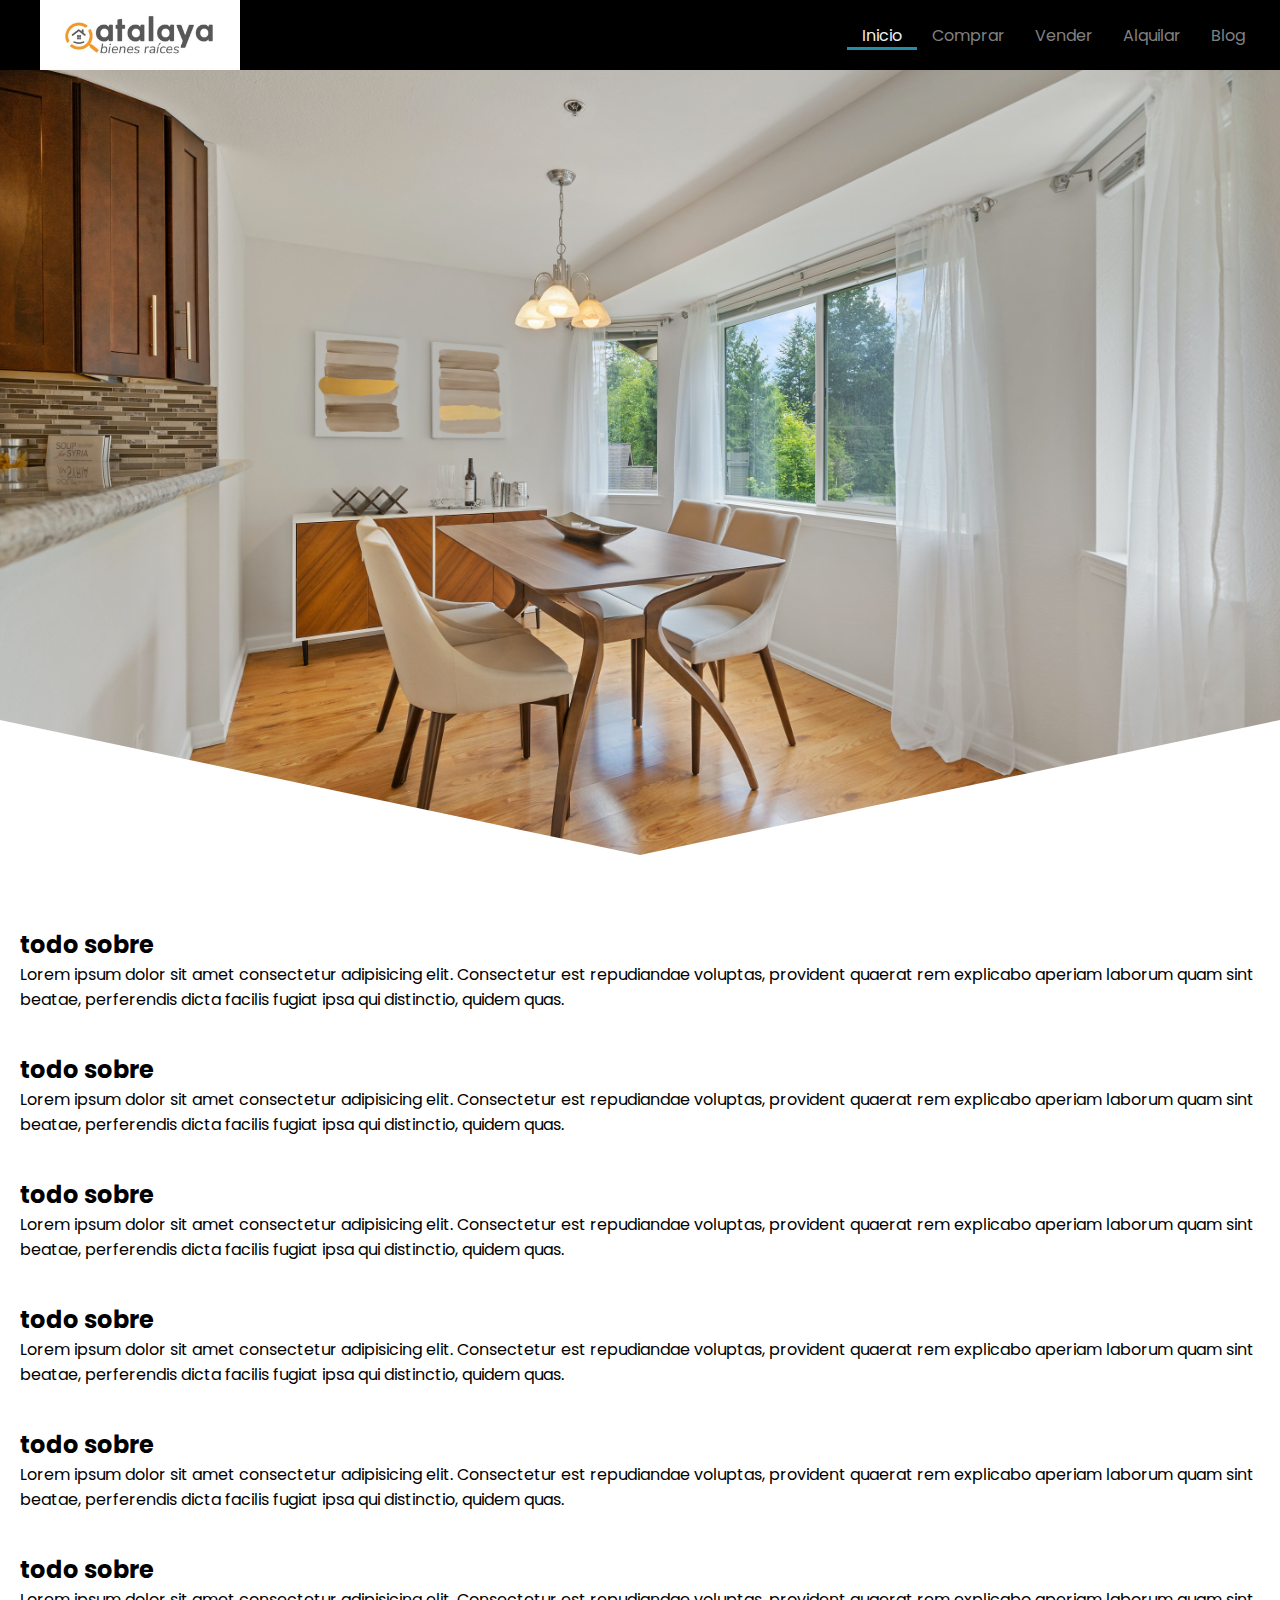
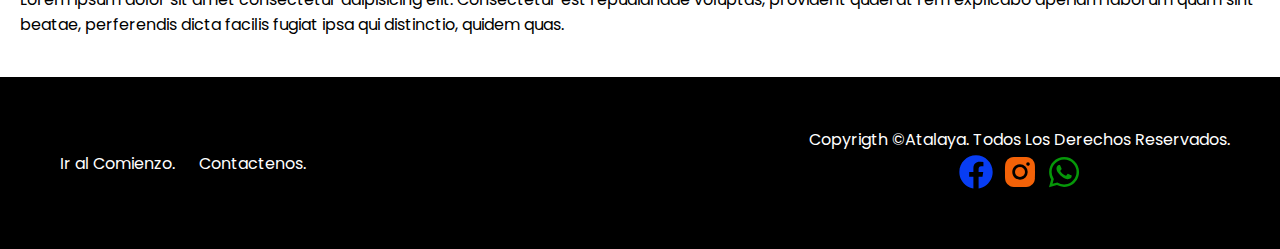
<file: index.html>
<!DOCTYPE html>
<html lang="es">
<head>
  <meta charset="UTF-8">
  <meta name="viewport" content="width=device-width, initial-scale=1.0">
  <title>Inmobiliaria</title>
  <link rel="stylesheet" href="css/style.css" type="text/css">
  <link rel="stylesheet" href="css/index.css" type="text/css">
</head>
<body>
  <header class="header">
    <nav class="nav">
      <div class="logo">
        <a class="img__link" href="index.html"><img class="img__logo" src="images/logo.jpeg" alt="logo"></a>
      </div>
      <div class="links">
        <ul class="ul__link">
          <li class="li__link"><a class="link link__active" href="index.html">Inicio</a></li>
          <li class="li__link"><a class="link" href="comprar.html">Comprar</a></li>
          <li class="li__link"><a class="link" href="vender.html">Vender</a></li>
          <li class="li__link"><a class="link" href="alquilar.html">Alquilar</a></li>
          <li class="li__link"><a class="link" href="blog.html">Blog</a></li>
        </ul>
      </div>

      <div class="hamburguesa">
        <img src="images/menu-regular-24 (1).png" alt="menu" id="hamburguesa">
      </div>

    </nav>
  </header> 

  <main class="main">
    <div class="cont__img">
      <img class="hero" src="images/hero.jpg" alt="hero">
    </div>
            <div class="div__paragraph">
            <h2>todo sobre</h2>
            <p>Lorem ipsum dolor sit amet consectetur adipisicing elit. Consectetur est repudiandae voluptas,   provident quaerat rem explicabo aperiam laborum quam sint beatae, perferendis dicta facilis fugiat    ipsa qui distinctio, quidem quas.</p>
        </div>
        <div class="div__paragraph">
            <h2>todo sobre</h2>
            <p>Lorem ipsum dolor sit amet consectetur adipisicing elit. Consectetur est repudiandae voluptas,   provident quaerat rem explicabo aperiam laborum quam sint beatae, perferendis dicta facilis fugiat    ipsa qui distinctio, quidem quas.</p>
        </div>
        <div class="div__paragraph">
            <h2>todo sobre</h2>
            <p>Lorem ipsum dolor sit amet consectetur adipisicing elit. Consectetur est repudiandae voluptas,   provident quaerat rem explicabo aperiam laborum quam sint beatae, perferendis dicta facilis fugiat    ipsa qui distinctio, quidem quas.</p>
        </div>
        <div class="div__paragraph">
            <h2>todo sobre</h2>
            <p>Lorem ipsum dolor sit amet consectetur adipisicing elit. Consectetur est repudiandae voluptas,   provident quaerat rem explicabo aperiam laborum quam sint beatae, perferendis dicta facilis fugiat    ipsa qui distinctio, quidem quas.</p>
        </div>
        <div class="div__paragraph">
            <h2>todo sobre</h2>
            <p>Lorem ipsum dolor sit amet consectetur adipisicing elit. Consectetur est repudiandae voluptas,   provident quaerat rem explicabo aperiam laborum quam sint beatae, perferendis dicta facilis fugiat    ipsa qui distinctio, quidem quas.</p>
        </div>
        <div class="div__paragraph">
            <h2>todo sobre</h2>
            <p>Lorem ipsum dolor sit amet consectetur adipisicing elit. Consectetur est repudiandae voluptas,   provident quaerat rem explicabo aperiam laborum quam sint beatae, perferendis dicta facilis fugiat    ipsa qui distinctio, quidem quas.</p>
        </div>
  </main>

  <footer class="footer">
    <div class="footer__container">
      <div class="info">
        <a class="link__info" href="index.html">Ir al Comienzo.</a>
        <a class="link__info" href="contacto.html">Contactenos.</a>
      </div>
      <div class="redes">
        <p>Copyrigth ©Atalaya. Todos Los Derechos Reservados.</p>
        <a href="https://www.facebook.com/profile.php?id=100083575488131" target="blank"><img class="icon" src="svg/facebook.svg" alt="facebook"></a>
        <a href="https://www.instagram.com/atalayabienesraices4008/" target="blank"><img class="icon" src="svg/instagram.svg" alt="instagram"></a>
        <a href="https://wa.me/3364624553" target="blank"><img class="icon" src="svg/whatsapp.svg" alt="whatsapp"></a>
      </div>
    </div>
  </footer>
</body>
<script src="js/main.js"></script>
</html>
</file>
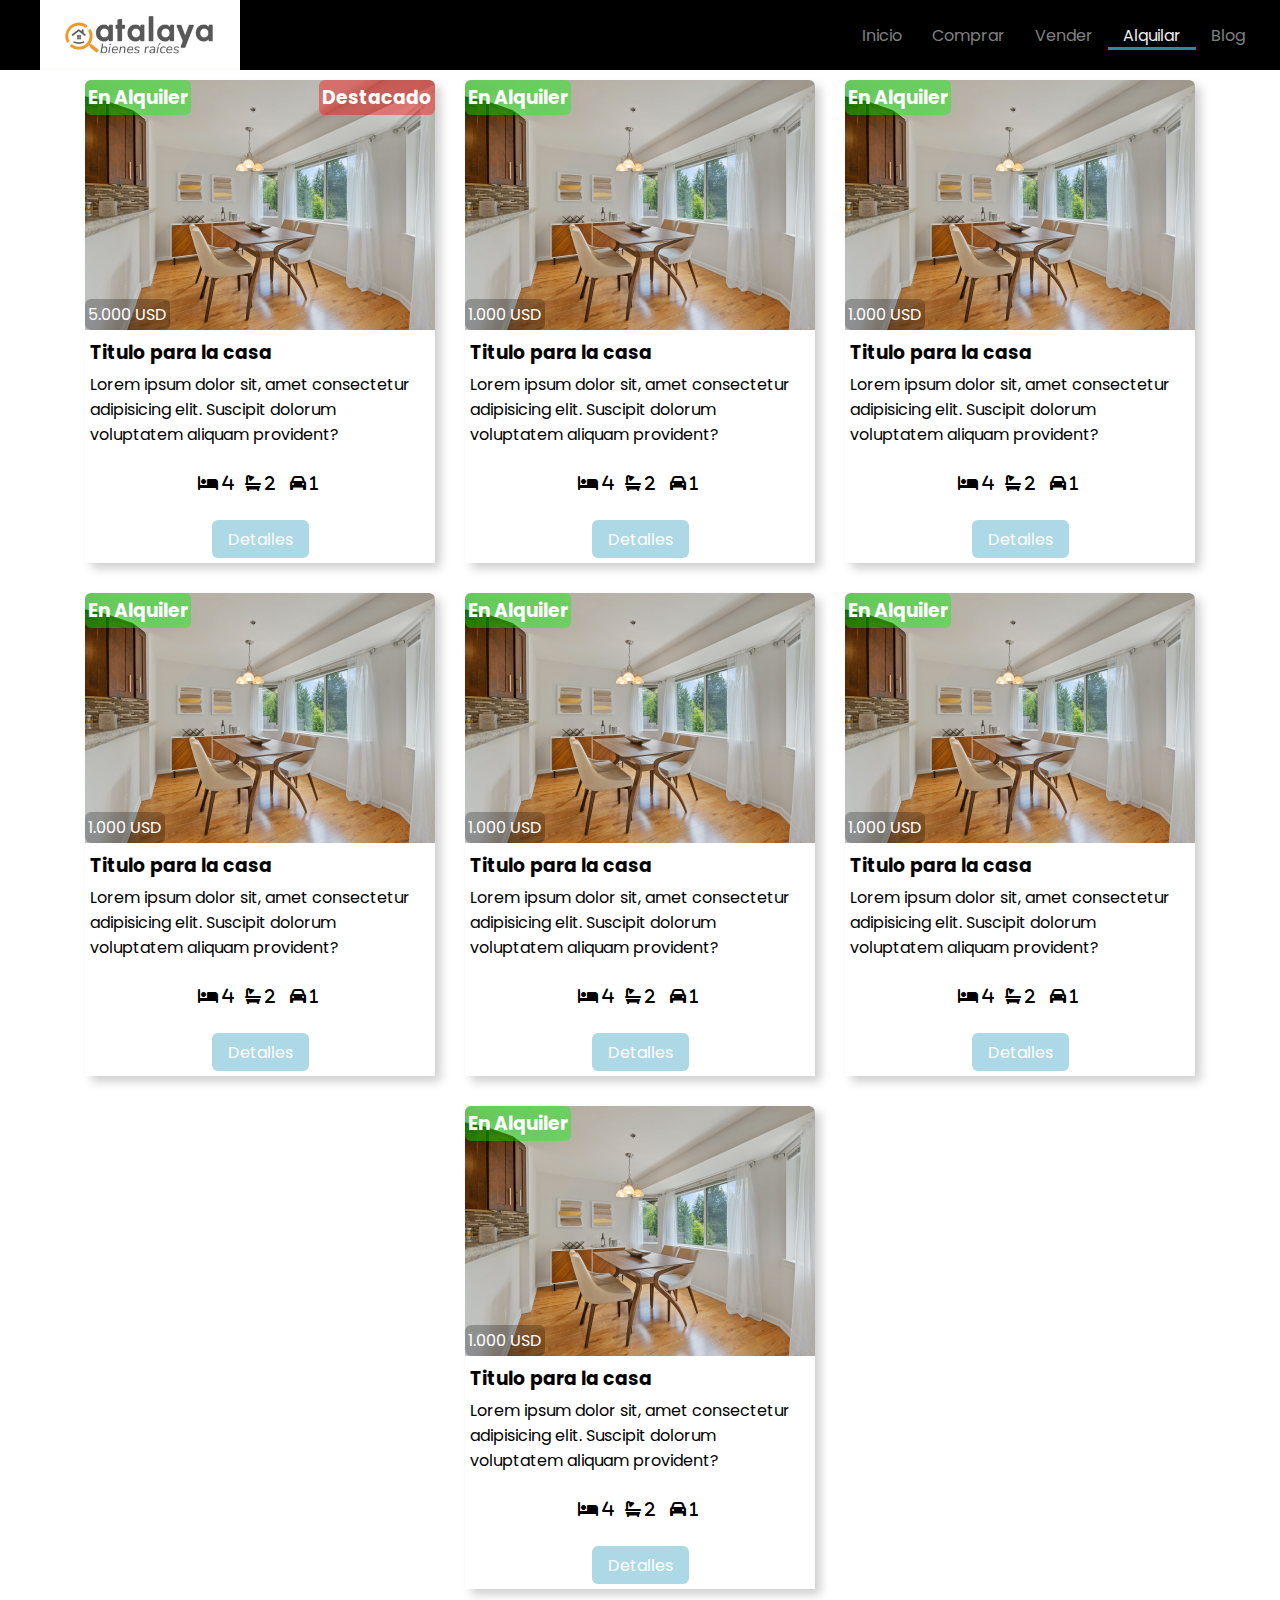
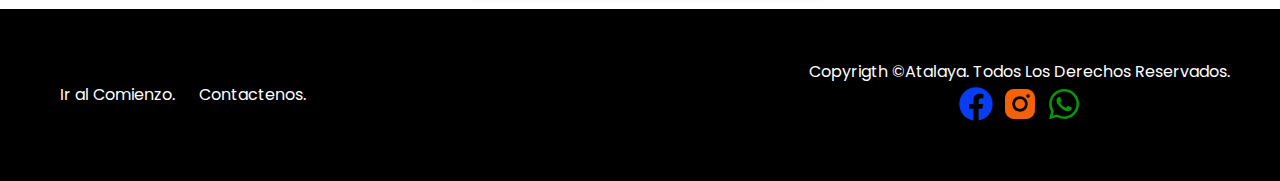
<file: alquilar.html>
<!DOCTYPE html>
<html lang="es">
<head>
  <meta charset="UTF-8">
  <meta name="viewport" content="width=device-width, initial-scale=1.0">
  <title>Inmobiliaria</title>
  <link rel="stylesheet" href="css/style.css" type="text/css">
  <link rel="stylesheet" href="css/comprar.css" type="text/css">
  <link rel="stylesheet" href="https://cdnjs.cloudflare.com/ajax/libs/font-awesome/6.1.1/css/all.min.css">
</head>
<body>
  <header class="header">
    <nav class="nav">
      <div class="logo">
        <a class="img__link" href="index.html"><img class="img__logo" src="images/logo.jpeg" alt="logo"></a>
      </div>
      <div class="links">
        <ul class="ul__link">
          <li class="li__link"><a class="link" href="index.html">Inicio</a></li>
          <li class="li__link"><a class="link" href="comprar.html">Comprar</a></li>
          <li class="li__link"><a class="link" href="vender.html">Vender</a></li>
          <li class="li__link"><a class="link link__active" href="alquilar.html">Alquilar</a></li>
          <li class="li__link"><a class="link" href="blog.html">Blog</a></li>
        </ul>
      </div>

      <div class="hamburguesa">
        <img src="images/menu-regular-24 (1).png" alt="menu" id="hamburguesa">
      </div>

    </nav>
  </header> 
  <section class="main_container container">
            <article class="posting hover-effect hot">
                <div class="fondo">
                    <h3 class="for_sale">En Alquiler</h3>
                    <h3 class="hot-offer">Destacado</h3>
                    <p class="precio">5.000 USD</p>
                </div>
                <div class="paragraph">
                    <div class="description">
                        <h3 class="desc-tittle">Titulo para la casa</h3>
                        <p class="desc">Lorem ipsum dolor sit, amet consectetur adipisicing elit. Suscipit dolorum voluptatem aliquam provident?</p>
                    </div>
                    

                    <div class="icons-container">
                        <i class="icon fas fa-bed"> 4</i>
                        <i class="icon fas fa-bath"> 2</i>
                        <i class="icon fas fa-car"> 1</i>
                    </div>

                    <a href="#" class="read-more">Detalles</a>
                </div>
            </article>

            <article class="posting hover-effect">
                <div class="fondo">
                    <h3 class="for_sale">En Alquiler</h3>
                    <p class="precio">1.000 USD</p>
                </div>
                <div class="paragraph">
                    <div class="description">
                        <h3 class="desc-tittle">Titulo para la casa</h3>
                        <p class="desc">Lorem ipsum dolor sit, amet consectetur adipisicing elit. Suscipit dolorum voluptatem aliquam provident?</p>
                    </div>
                    
                    <div class="icons-container">
                        <i class="icon fas fa-bed"> 4</i>
                        <i class="icon fas fa-bath"> 2</i>
                        <i class="icon fas fa-car"> 1</i>
                    </div>

                    <a href="#" class="read-more">Detalles</a>
                </div>
            </article>

            <article class="posting hover-effect">
                <div class="fondo">
                    <h3 class="for_sale">En Alquiler</h3>
                    <p class="precio">1.000 USD</p>
                </div>
                <div class="paragraph">
                    <div class="description">
                        <h3 class="desc-tittle">Titulo para la casa</h3>
                        <p class="desc">Lorem ipsum dolor sit, amet consectetur adipisicing elit. Suscipit dolorum voluptatem aliquam provident?</p>
                    </div>
                    
                    <div class="icons-container">
                        <i class="icon fas fa-bed"> 4</i>
                        <i class="icon fas fa-bath"> 2</i>
                        <i class="icon fas fa-car"> 1</i>
                    </div>

                    <a href="#" class="read-more">Detalles</a>
                </div>
            </article>

            <article class="posting hover-effect">
                <div class="fondo">
                    <h3 class="for_sale">En Alquiler</h3>
                    <p class="precio">1.000 USD</p>
                </div>
                <div class="paragraph">
                    <div class="description">
                        <h3 class="desc-tittle">Titulo para la casa</h3>
                        <p class="desc">Lorem ipsum dolor sit, amet consectetur adipisicing elit. Suscipit dolorum voluptatem aliquam provident?</p>
                    </div>
                    
                    <div class="icons-container">
                        <i class="icon fas fa-bed"> 4</i>
                        <i class="icon fas fa-bath"> 2</i>
                        <i class="icon fas fa-car"> 1</i>
                    </div>

                    <a href="#" class="read-more">Detalles</a>
                </div>
            </article>

            <article class="posting hover-effect">
                <div class="fondo">
                    <h3 class="for_sale">En Alquiler</h3>
                    <p class="precio">1.000 USD</p>
                </div>
                <div class="paragraph">
                    <div class="description">
                        <h3 class="desc-tittle">Titulo para la casa</h3>
                        <p class="desc">Lorem ipsum dolor sit, amet consectetur adipisicing elit. Suscipit dolorum voluptatem aliquam provident?</p>
                    </div>
                    
                    <div class="icons-container">
                        <i class="icon fas fa-bed"> 4</i>
                        <i class="icon fas fa-bath"> 2</i>
                        <i class="icon fas fa-car"> 1</i>
                    </div>

                    <a href="#" class="read-more">Detalles</a>
                </div>
            </article>

            <article class="posting hover-effect">
                <div class="fondo">
                    <h3 class="for_sale">En Alquiler</h3>
                    <p class="precio">1.000 USD</p>
                </div>
                <div class="paragraph">
                    <div class="description">
                        <h3 class="desc-tittle">Titulo para la casa</h3>
                        <p class="desc">Lorem ipsum dolor sit, amet consectetur adipisicing elit. Suscipit dolorum voluptatem aliquam provident?</p>
                    </div>
                    
                    <div class="icons-container">
                        <i class="icon fas fa-bed"> 4</i>
                        <i class="icon fas fa-bath"> 2</i>
                        <i class="icon fas fa-car"> 1</i>
                    </div>

                    <a href="#" class="read-more">Detalles</a>
                </div>
            </article>

            <article class="posting hover-effect">
                <div class="fondo">
                    <h3 class="for_sale">En Alquiler</h3>
                    <p class="precio">1.000 USD</p>
                </div>
                <div class="paragraph">
                    <div class="description">
                        <h3 class="desc-tittle">Titulo para la casa</h3>
                        <p class="desc">Lorem ipsum dolor sit, amet consectetur adipisicing elit. Suscipit dolorum voluptatem aliquam provident?</p>
                    </div>
                    
                    <div class="icons-container">
                        <i class="icon fas fa-bed"> 4</i>
                        <i class="icon fas fa-bath"> 2</i>
                        <i class="icon fas fa-car"> 1</i>
                    </div>

                    <a href="#" class="read-more">Detalles</a>
                </div>
            </article>

        </section>  
        <footer class="footer">
    <div class="footer__container">
      <div class="info">
        <a class="link__info" href="alquilar.html">Ir al Comienzo.</a>
        <a class="link__info" href="contacto.html">Contactenos.</a>
      </div>
      <div class="redes">
        <p>Copyrigth ©Atalaya. Todos Los Derechos Reservados.</p>
        <a href="https://www.facebook.com/profile.php?id=100083575488131" target="blank"><img class="icon" src="svg/facebook.svg" alt="facebook"></a>
        <a href="https://www.instagram.com/atalayabienesraices4008/" target="blank"><img class="icon" src="svg/instagram.svg" alt="instagram"></a>
        <a href="https://wa.me/3364624553" target="blank"><img class="icon" src="svg/whatsapp.svg" alt="whatsapp"></a>
      </div>
    </div>
  </footer>
</body>
<script src="js/main.js"></script>
</html>
</file>
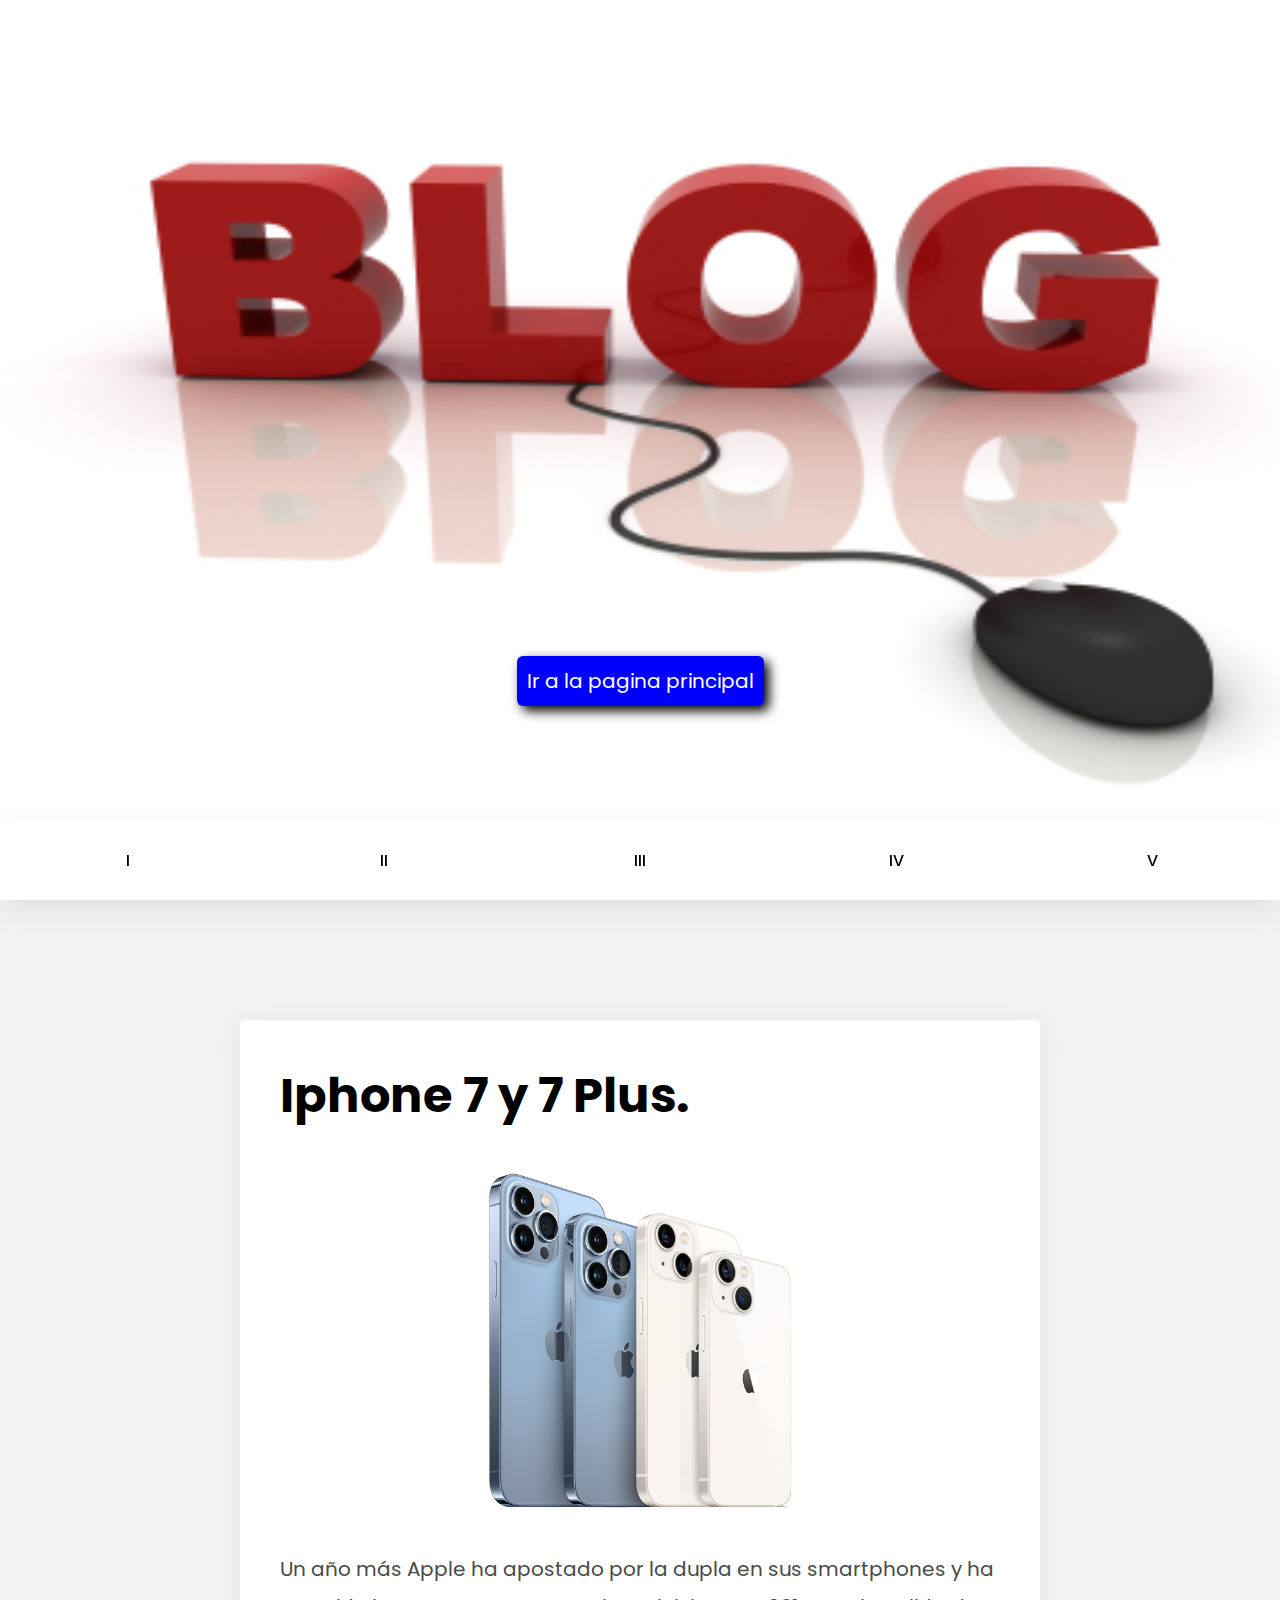
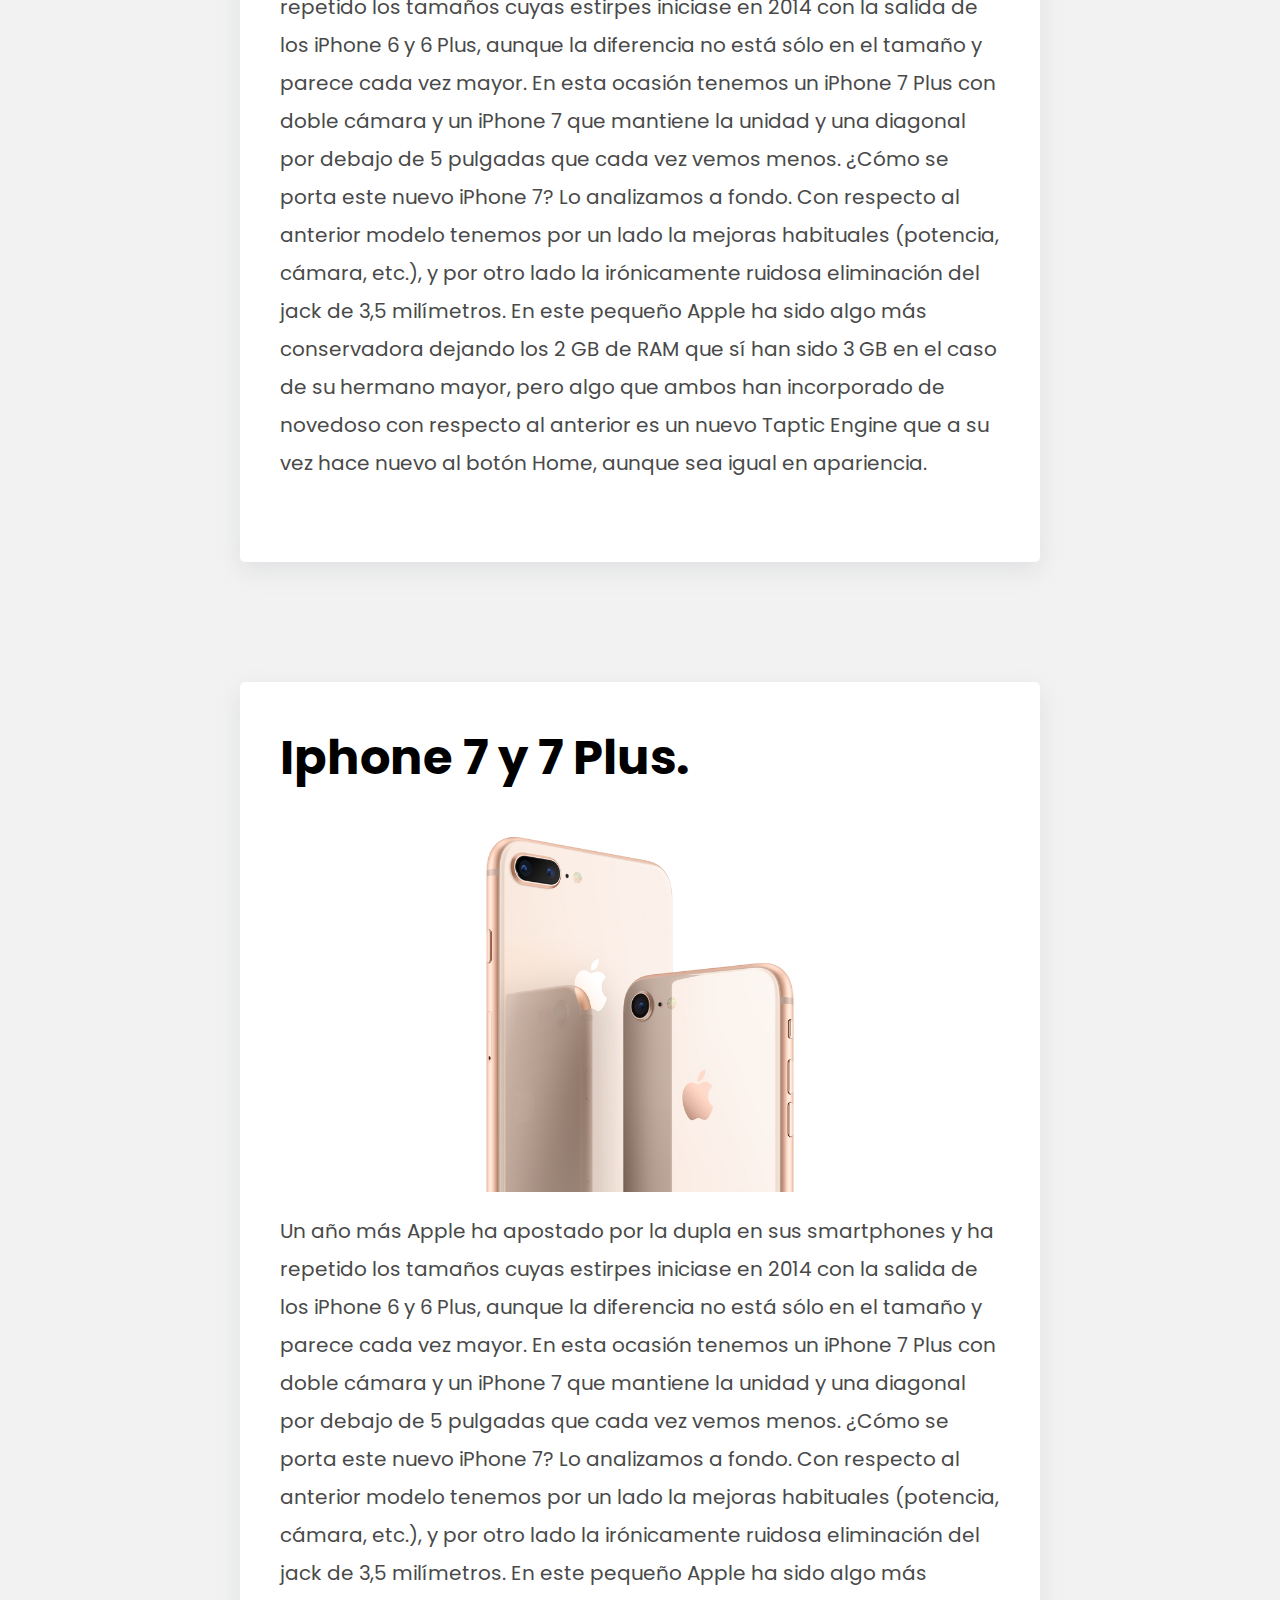
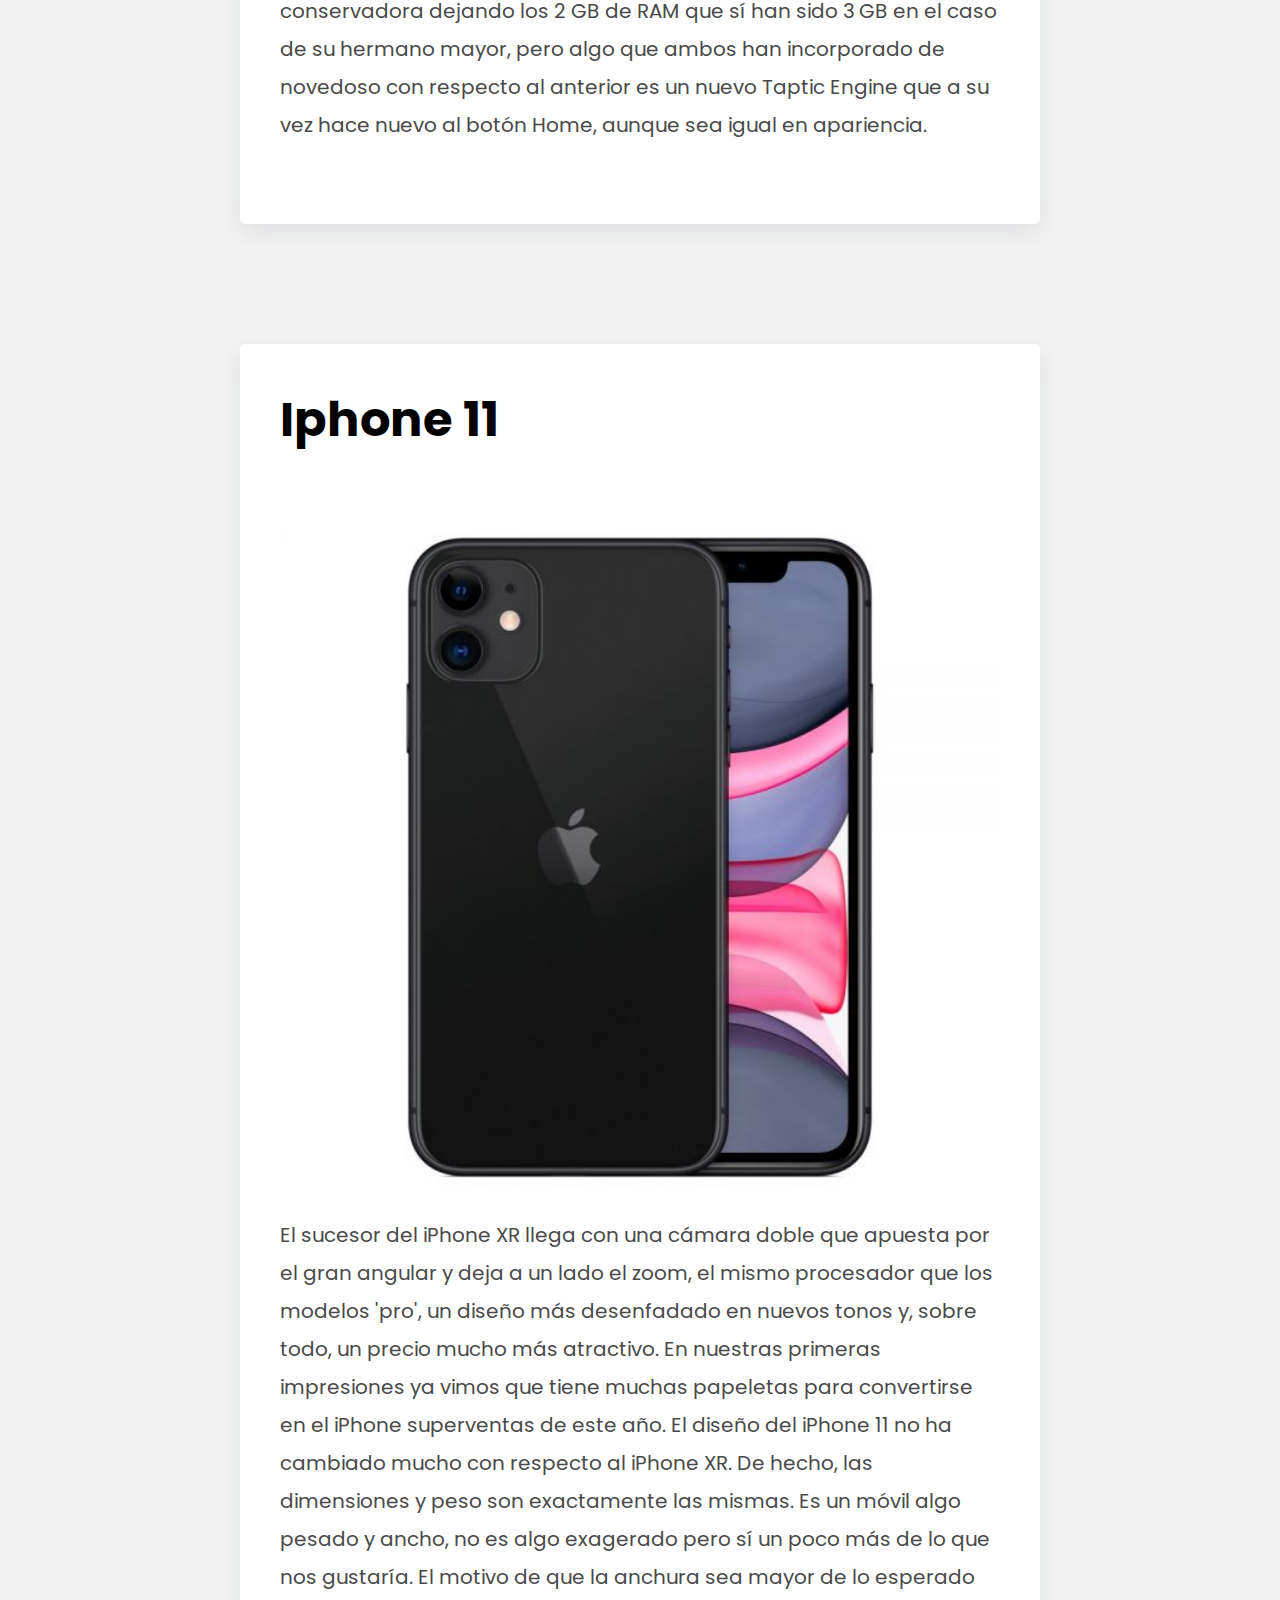
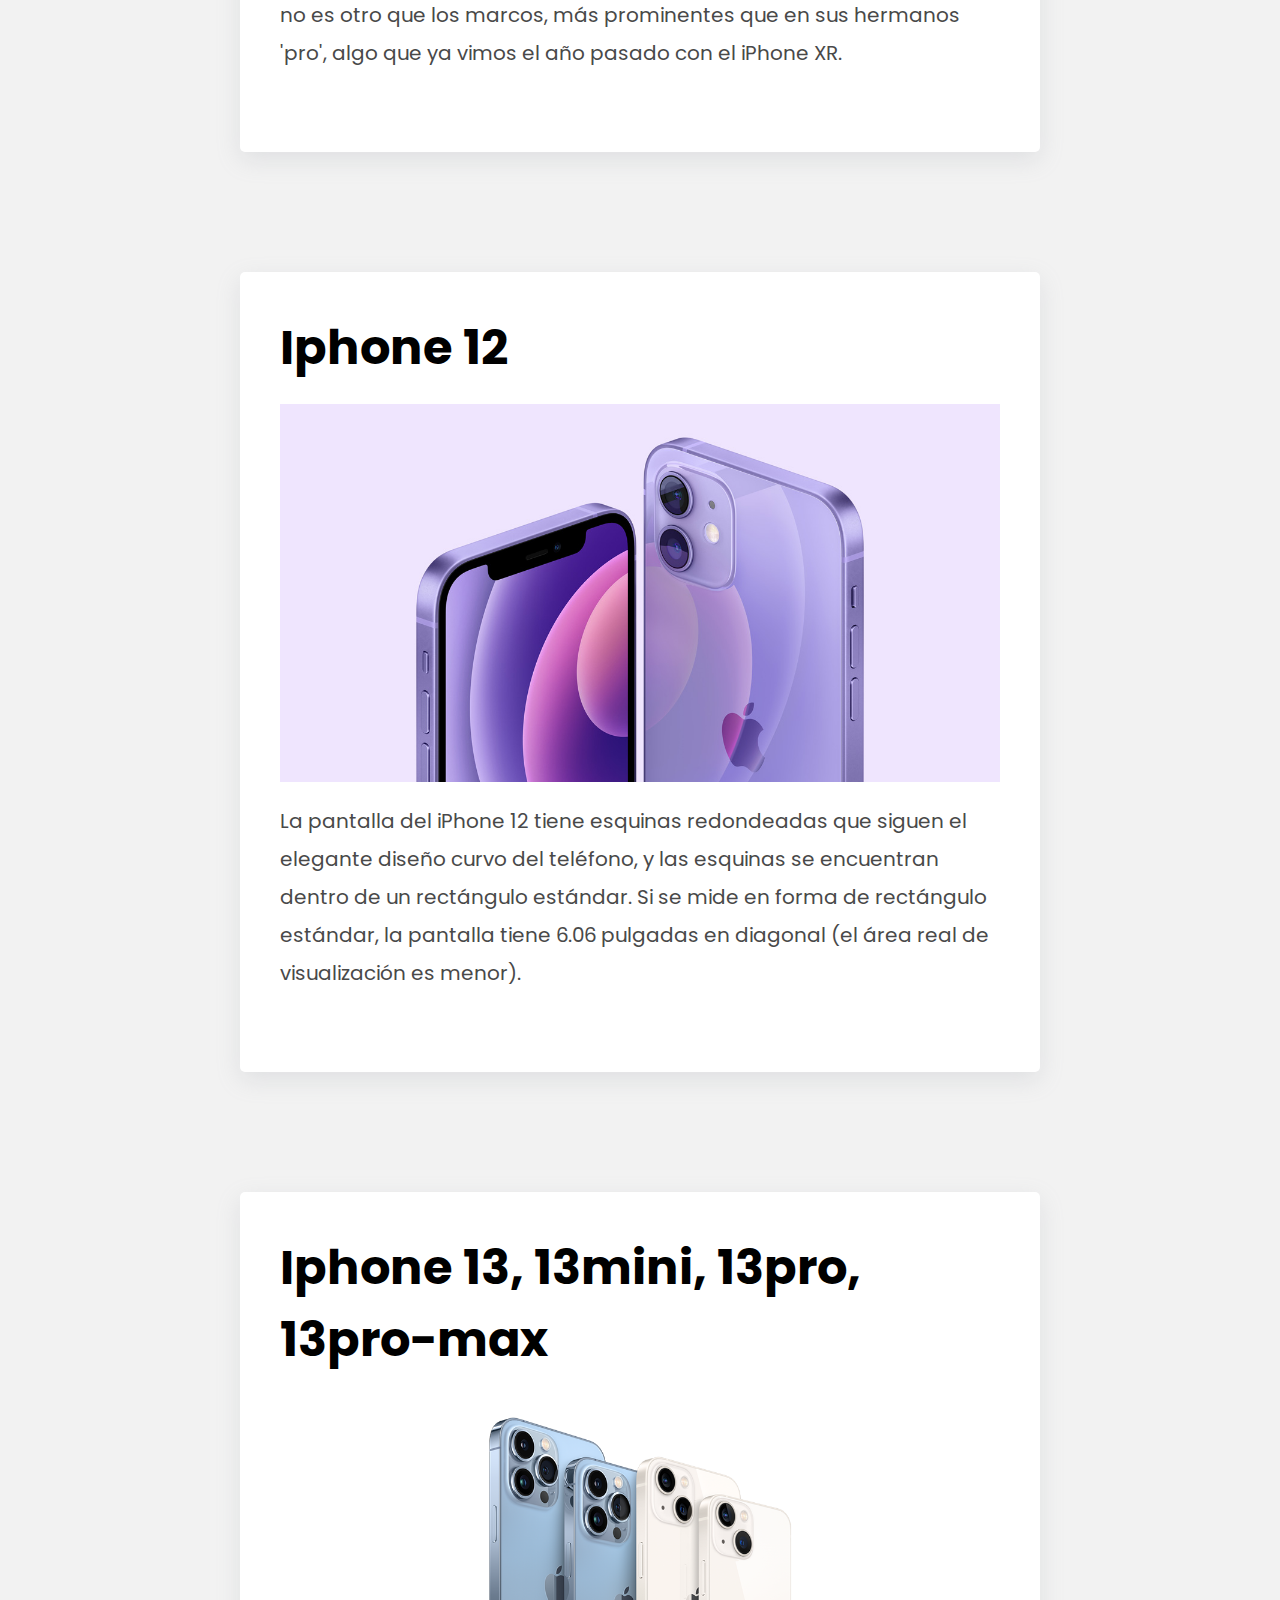
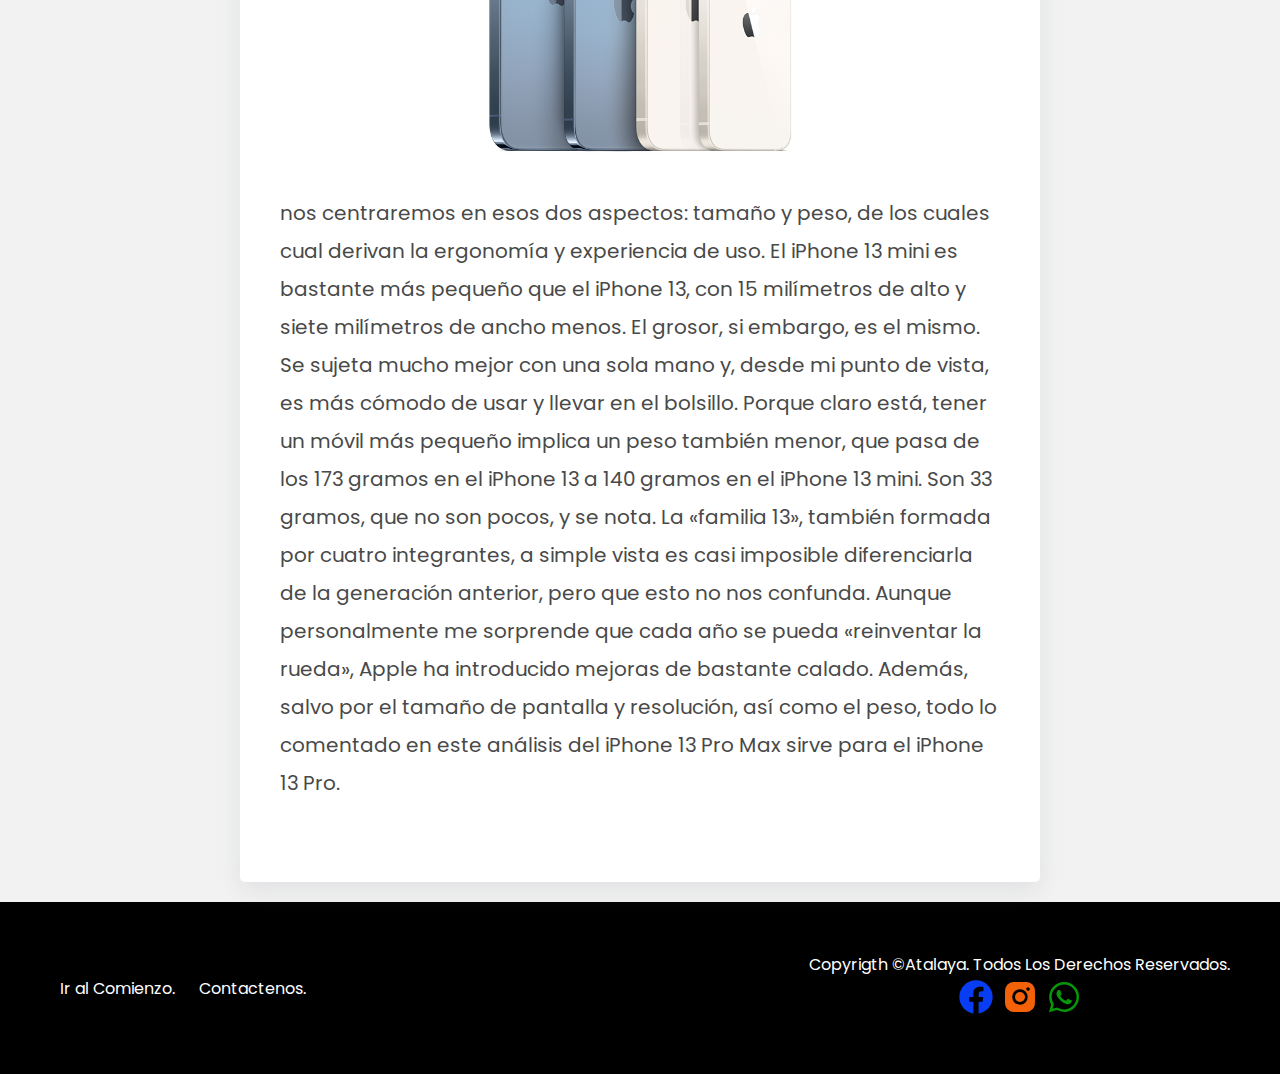
<file: blog.html>
<!DOCTYPE html>
<html lang="en">
<head>
	<meta charset="UTF-8">
	<meta http-equiv="X-UA-Compatible" content="IE=edge">
	<meta name="viewport" content="width=device-width, initial-scale=1.0">
	<link rel="preconnect" href="https://fonts.googleapis.com">
	<link rel="preconnect" href="https://fonts.gstatic.com" crossorigin>
	<link href="https://fonts.googleapis.com/css2?family=Roboto:wght@400;500&display=swap" rel="stylesheet">
	<link rel="stylesheet" href="css/blog.css">
        <link rel="stylesheet" href="css/style.css">
	<title>Blog</title>
</head>
<body>
	<div class="hero" id="hero">
		<img class="img__hero" src="images/Blog_(1).jpg" alt="blog">
                <a class="pagina" href="index.html">Ir a la pagina principal</a>
	</div>

	<nav id="menu">
		<a href="#1">I</a>
		<a href="#2">II</a>
		<a href="#3">III</a>
		<a href="#4">IV</a>
		<a href="#5">V</a>
		<span class="indicador" id="indicador"></span>
	</nav>
	
	<div class="secciones">
		<div class="seccion" id="1">
                        <div class="card">
				<h1>Iphone 7 y 7 Plus.</h1>
				<img src="images/iphone1.png" alt="">
				<p>Un año más Apple ha apostado por la dupla en sus smartphones y ha repetido los tamaños cuyas estirpes iniciase en 2014 con la salida de los iPhone 6 y 6 Plus, aunque la diferencia no está sólo en el tamaño y parece cada vez mayor. En esta ocasión tenemos un iPhone 7 Plus con doble cámara y un iPhone 7 que mantiene la unidad y una diagonal por debajo de 5 pulgadas que cada vez vemos menos. ¿Cómo se porta este nuevo iPhone 7? Lo analizamos a fondo.
				Con respecto al anterior modelo tenemos por un lado la mejoras habituales (potencia, cámara, etc.), y por otro lado la irónicamente ruidosa eliminación del jack de 3,5 milímetros. En este pequeño Apple ha sido algo más conservadora dejando los 2 GB de RAM que sí han sido 3 GB en el caso de su hermano mayor, pero algo que ambos han incorporado de novedoso con respecto al anterior es un nuevo Taptic Engine que a su vez hace nuevo al botón Home, aunque sea igual en apariencia.</p>
			</div>
		</div>
		
		<div class="seccion" id="2">
			<div class="card">
				<h1>Iphone 7 y 7 Plus.</h1>
				<img src="images/iphone2.jpg" alt="">
				<p>Un año más Apple ha apostado por la dupla en sus smartphones y ha repetido los tamaños cuyas estirpes iniciase en 2014 con la salida de los iPhone 6 y 6 Plus, aunque la diferencia no está sólo en el tamaño y parece cada vez mayor. En esta ocasión tenemos un iPhone 7 Plus con doble cámara y un iPhone 7 que mantiene la unidad y una diagonal por debajo de 5 pulgadas que cada vez vemos menos. ¿Cómo se porta este nuevo iPhone 7? Lo analizamos a fondo.
				Con respecto al anterior modelo tenemos por un lado la mejoras habituales (potencia, cámara, etc.), y por otro lado la irónicamente ruidosa eliminación del jack de 3,5 milímetros. En este pequeño Apple ha sido algo más conservadora dejando los 2 GB de RAM que sí han sido 3 GB en el caso de su hermano mayor, pero algo que ambos han incorporado de novedoso con respecto al anterior es un nuevo Taptic Engine que a su vez hace nuevo al botón Home, aunque sea igual en apariencia.</p>
			</div>
		</div>
		
		<div class="seccion" id="3">
			<div class="card">
				<h1>Iphone 11</h1>
				<img src="images/iphone11.jpg" alt="">
				<p>El sucesor del iPhone XR llega con una cámara doble que apuesta por el gran angular y deja a un lado el zoom, el mismo procesador que los modelos 'pro', un diseño más desenfadado en nuevos tonos y, sobre todo, un precio mucho más atractivo. En nuestras primeras impresiones ya vimos que tiene muchas papeletas para convertirse en el iPhone superventas de este año. El diseño del iPhone 11 no ha cambiado mucho con respecto al iPhone XR. De hecho, las dimensiones y peso son exactamente las mismas. Es un móvil algo pesado y ancho, no es algo exagerado pero sí un poco más de lo que nos gustaría. El motivo de que la anchura sea mayor de lo esperado no es otro que los marcos, más prominentes que en sus hermanos 'pro', algo que ya vimos el año pasado con el iPhone XR. </p>
			</div>
		</div>
		
		<div class="seccion" id="4">
			<div class="card">
				<h1>Iphone 12</h1>
				<img src="images/iphone3.jpg" alt="">
				<p>La pantalla del iPhone 12 tiene esquinas redondeadas que siguen el elegante diseño curvo del teléfono, y las esquinas se encuentran dentro de un rectángulo estándar. Si se mide en forma de rectángulo estándar, la pantalla tiene 6.06 pulgadas en diagonal (el área real de visualización es menor).</p>
			</div>
		</div>
		
		<div class="seccion" id="5">
			<div class="card">
				<h1>Iphone 13, 13mini, 13pro, 13pro-max</h1>
				<img src="images/iphone1.png" alt="">
				<p>nos centraremos en esos dos aspectos: tamaño y peso, de los cuales cual derivan la ergonomía y experiencia de uso. El iPhone 13 mini es bastante más pequeño que el iPhone 13, con 15 milímetros de alto y siete milímetros de ancho menos. El grosor, si embargo, es el mismo. Se sujeta mucho mejor con una sola mano y, desde mi punto de vista, es más cómodo de usar y llevar en el bolsillo. Porque claro está, tener un móvil más pequeño implica un peso también menor, que pasa de los 173 gramos en el iPhone 13 a 140 gramos en el iPhone 13 mini. Son 33 gramos, que no son pocos, y se nota. La «familia 13», también formada por cuatro integrantes, a simple vista es casi imposible diferenciarla de la generación anterior, pero que esto no nos confunda. Aunque personalmente me sorprende que cada año se pueda «reinventar la rueda», Apple ha introducido mejoras de bastante calado. Además, salvo por el tamaño de pantalla y resolución, así como el peso, todo lo comentado en este análisis del iPhone 13 Pro Max sirve para el iPhone 13 Pro. </p>
			</div>
	        </div>
	
<footer class="footer">
    <div class="footer__container">
      <div class="info">
        <a class="link__info" href="blog.html">Ir al Comienzo.</a>
        <a class="link__info" href="contacto.html">Contactenos.</a>
      </div>
      <div class="redes">
        <p>Copyrigth ©Atalaya. Todos Los Derechos Reservados.</p>
        <a href="https://www.facebook.com/profile.php?id=100083575488131" target="blank"><img class="icon" src="svg/facebook.svg" alt="facebook"></a>
        <a href="https://www.instagram.com/atalayabienesraices4008/" target="blank"><img class="icon" src="svg/instagram.svg" alt="instagram"></a>
        <a href="https://wa.me/3364624553" target="blank"><img class="icon" src="svg/whatsapp.svg" alt="whatsapp"></a>
      </div>
    </div>
  </footer>
	
</body>
<script src="js/blog.js"></script>
</html>
</file>
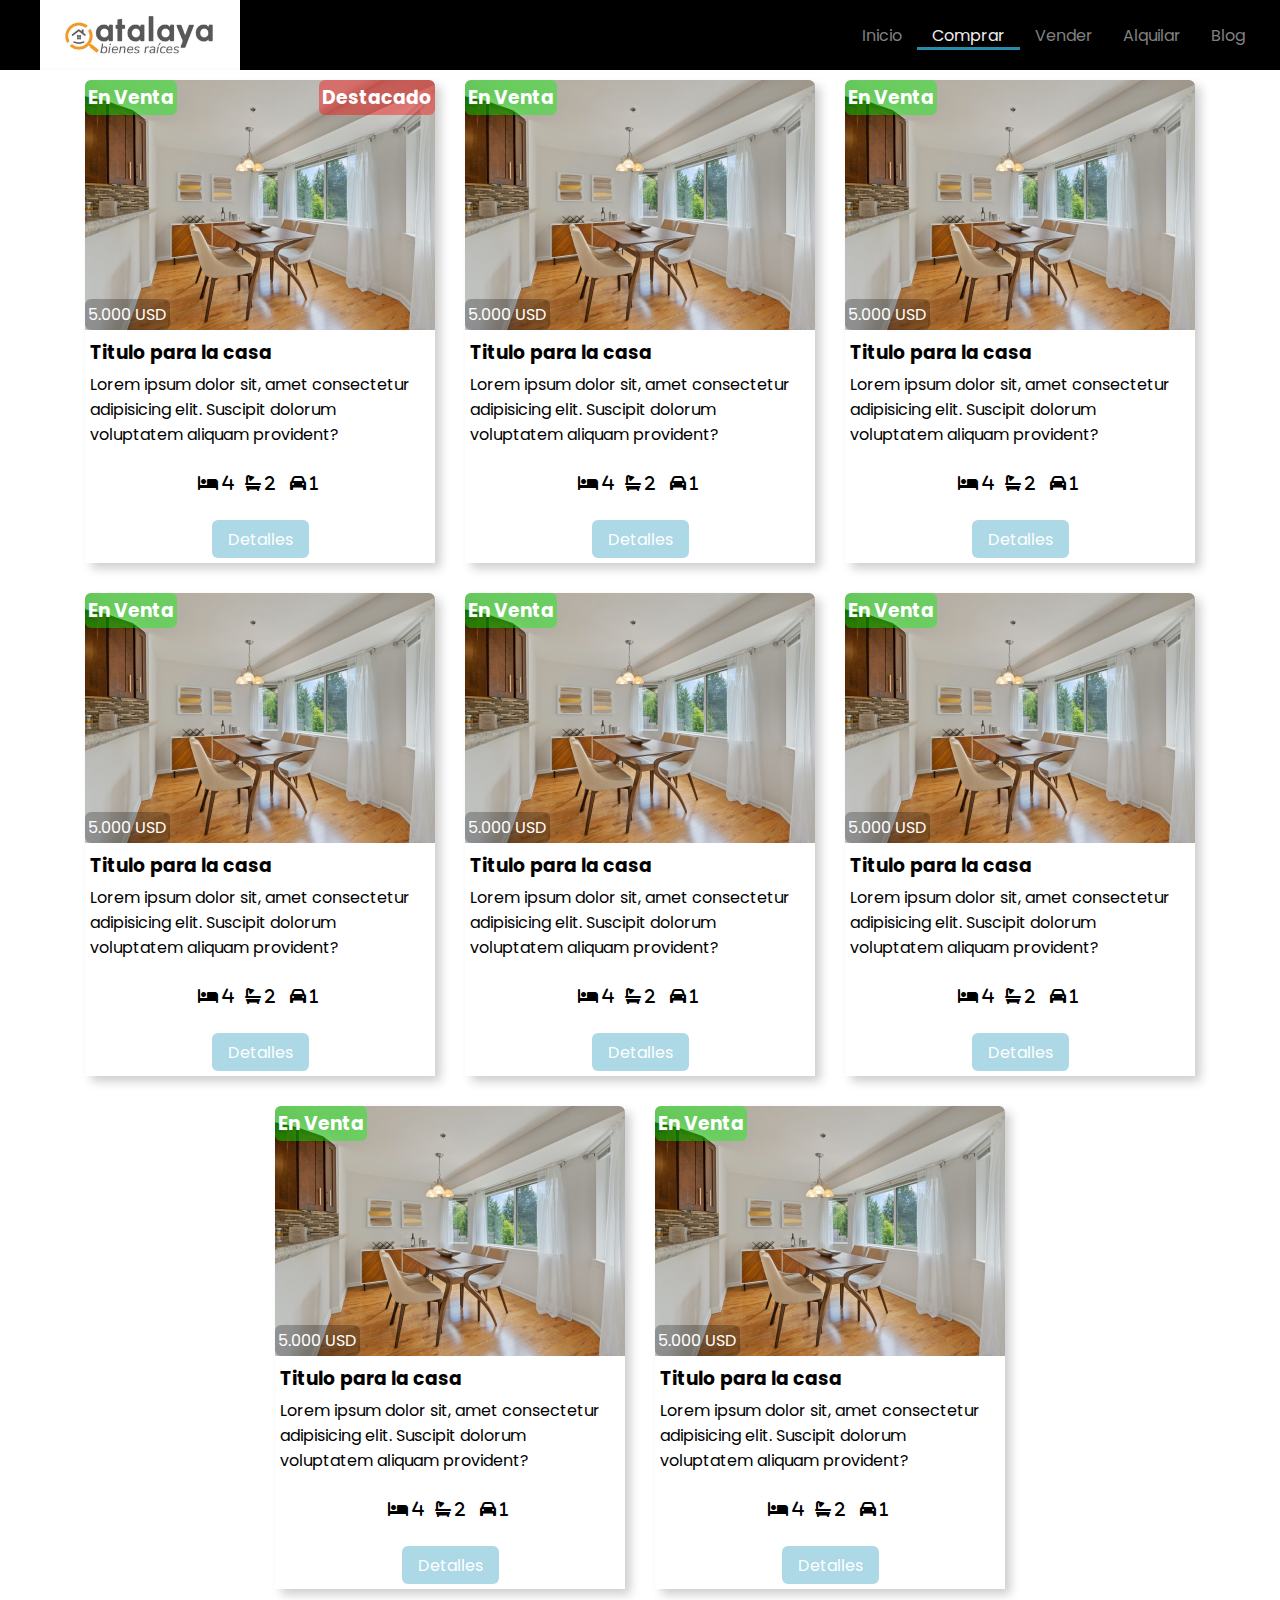
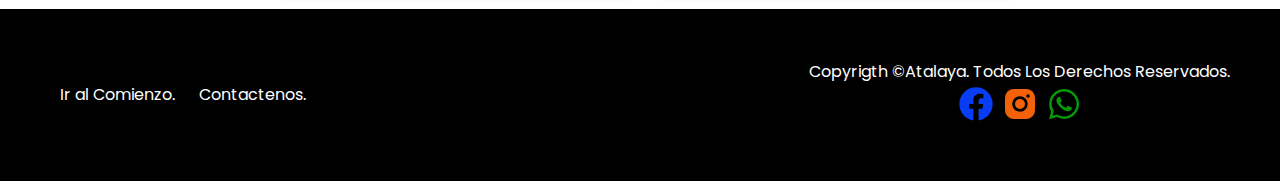
<file: comprar.html>
<!DOCTYPE html>
<html lang="es">
<head>
  <meta charset="UTF-8">
  <meta name="viewport" content="width=device-width, initial-scale=1.0">
  <title>Inmobiliaria</title>
  <link rel="stylesheet" href="css/style.css" type="text/css">
  <link rel="stylesheet" href="css/comprar.css" type="text/css">
  <link rel="stylesheet" href="https://cdnjs.cloudflare.com/ajax/libs/font-awesome/6.1.1/css/all.min.css">
</head>
<body>
  <header class="header">
    <nav class="nav">
      <div class="logo">
        <a class="img__link" href="index.html"><img class="img__logo" src="images/logo.jpeg" alt="logo"></a>
      </div>
      <div class="links">
        <ul class="ul__link">
          <li class="li__link"><a class="link" href="index.html">Inicio</a></li>
          <li class="li__link"><a class="link link__active" href="comprar.html">Comprar</a></li>
          <li class="li__link"><a class="link" href="vender.html">Vender</a></li>
          <li class="li__link"><a class="link" href="alquilar.html">Alquilar</a></li>
          <li class="li__link"><a class="link" href="blog.html">Blog</a></li>
        </ul>
      </div>

      <div class="hamburguesa">
        <img src="images/menu-regular-24 (1).png" alt="menu" id="hamburguesa">
      </div>

    </nav>
  </header> 

         <section class="main_container container">
            <article class="posting hover-effect hot">
                <div class="fondo">
                    <h3 class="for_sale">En Venta</h3>
                    <h3 class="hot-offer">Destacado</h3>
                    <p class="precio">5.000 USD</p>
                </div>
                <div class="paragraph">
                    <div class="description">
                        <h3 class="desc-tittle">Titulo para la casa</h3>
                        <p class="desc">Lorem ipsum dolor sit, amet consectetur adipisicing elit. Suscipit dolorum voluptatem aliquam provident?</p>
                    </div>
                    

                    <div class="icons-container">
                        <i class="icon fas fa-bed"> 4</i>
                        <i class="icon fas fa-bath"> 2</i>
                        <i class="icon fas fa-car"> 1</i>
                    </div>

                    <a href="#" class="read-more">Detalles</a>
                </div>
            </article>

            <article class="posting hover-effect">
                <div class="fondo">
                    <h3 class="for_sale">En Venta</h3>
                    <p class="precio">5.000 USD</p>
                </div>
                <div class="paragraph">
                    <div class="description">
                        <h3 class="desc-tittle">Titulo para la casa</h3>
                        <p class="desc">Lorem ipsum dolor sit, amet consectetur adipisicing elit. Suscipit dolorum voluptatem aliquam provident?</p>
                    </div>
                    
                    <div class="icons-container">
                        <i class="icon fas fa-bed"> 4</i>
                        <i class="icon fas fa-bath"> 2</i>
                        <i class="icon fas fa-car"> 1</i>
                    </div>

                    <a href="#" class="read-more">Detalles</a>
                </div>
            </article>

            <article class="posting hover-effect">
                <div class="fondo">
                    <h3 class="for_sale">En Venta</h3>
                    <p class="precio">5.000 USD</p>
                </div>
                <div class="paragraph">
                    <div class="description">
                        <h3 class="desc-tittle">Titulo para la casa</h3>
                        <p class="desc">Lorem ipsum dolor sit, amet consectetur adipisicing elit. Suscipit dolorum voluptatem aliquam provident?</p>
                    </div>
                    
                    <div class="icons-container">
                        <i class="icon fas fa-bed"> 4</i>
                        <i class="icon fas fa-bath"> 2</i>
                        <i class="icon fas fa-car"> 1</i>
                    </div>
    
                    <a href="#" class="read-more">Detalles</a>
                </div>
            </article>
            <article class="posting hover-effect">
                <div class="fondo">
                    <h3 class="for_sale">En Venta</h3>
                    <p class="precio">5.000 USD</p>
                </div>
                <div class="paragraph">
                    <div class="description">
                        <h3 class="desc-tittle">Titulo para la casa</h3>
                        <p class="desc">Lorem ipsum dolor sit, amet consectetur adipisicing elit. Suscipit dolorum voluptatem aliquam provident?</p>
                    </div>
                    
                    <div class="icons-container">
                        <i class="icon fas fa-bed"> 4</i>
                        <i class="icon fas fa-bath"> 2</i>
                        <i class="icon fas fa-car"> 1</i>
                    </div>
    
                    <a href="#" class="read-more">Detalles</a>
                </div>
            </article>
            <article class="posting hover-effect">
                <div class="fondo">
                    <h3 class="for_sale">En Venta</h3>
                    <p class="precio">5.000 USD</p>
                </div>
                <div class="paragraph">
                    <div class="description">
                        <h3 class="desc-tittle">Titulo para la casa</h3>
                        <p class="desc">Lorem ipsum dolor sit, amet consectetur adipisicing elit. Suscipit dolorum voluptatem aliquam provident?</p>
                    </div>
                    
                    <div class="icons-container">
                        <i class="icon fas fa-bed"> 4</i>
                        <i class="icon fas fa-bath"> 2</i>
                        <i class="icon fas fa-car"> 1</i>
                    </div>
    
                    <a href="#" class="read-more">Detalles</a>
                </div>
            </article>
            <article class="posting hover-effect">
                <div class="fondo">
                    <h3 class="for_sale">En Venta</h3>
                    <p class="precio">5.000 USD</p>
                </div>
                <div class="paragraph">
                    <div class="description">
                        <h3 class="desc-tittle">Titulo para la casa</h3>
                        <p class="desc">Lorem ipsum dolor sit, amet consectetur adipisicing elit. Suscipit dolorum voluptatem aliquam provident?</p>
                    </div>
                    
                    <div class="icons-container">
                        <i class="icon fas fa-bed"> 4</i>
                        <i class="icon fas fa-bath"> 2</i>
                        <i class="icon fas fa-car"> 1</i>
                    </div>
    
                    <a href="#" class="read-more">Detalles</a>
                </div>
            </article>
            <article class="posting hover-effect">
                <div class="fondo">
                    <h3 class="for_sale">En Venta</h3>
                    <p class="precio">5.000 USD</p>
                </div>
                <div class="paragraph">
                    <div class="description">
                        <h3 class="desc-tittle">Titulo para la casa</h3>
                        <p class="desc">Lorem ipsum dolor sit, amet consectetur adipisicing elit. Suscipit dolorum voluptatem aliquam provident?</p>
                    </div>
                    
                    <div class="icons-container">
                        <i class="icon fas fa-bed"> 4</i>
                        <i class="icon fas fa-bath"> 2</i>
                        <i class="icon fas fa-car"> 1</i>
                    </div>
    
                    <a href="#" class="read-more">Detalles</a>
                </div>
            </article>
            <article class="posting hover-effect">
                <div class="fondo">
                    <h3 class="for_sale">En Venta</h3>
                    <p class="precio">5.000 USD</p>
                </div>
                <div class="paragraph">
                    <div class="description">
                        <h3 class="desc-tittle">Titulo para la casa</h3>
                        <p class="desc">Lorem ipsum dolor sit, amet consectetur adipisicing elit. Suscipit dolorum voluptatem aliquam provident?</p>
                    </div>
                    
                    <div class="icons-container">
                        <i class="icon fas fa-bed"> 4</i>
                        <i class="icon fas fa-bath"> 2</i>
                        <i class="icon fas fa-car"> 1</i>
                    </div>
    
                    <a href="#" class="read-more">Detalles</a>
                </div>
            </article>
        </section>
  <footer class="footer">
    <div class="footer__container">
      <div class="info">
        <a class="link__info" href="comprar.html">Ir al Comienzo.</a>
        <a class="link__info" href="contacto.html">Contactenos.</a>
      </div>
      <div class="redes">
        <p>Copyrigth ©Atalaya. Todos Los Derechos Reservados.</p>
        <a href="https://www.facebook.com/profile.php?id=100083575488131" target="blank"><img class="icon" src="svg/facebook.svg" alt="facebook"></a>
        <a href="https://www.instagram.com/atalayabienesraices4008/" target="blank"><img class="icon" src="svg/instagram.svg" alt="instagram"></a>
        <a href="https://wa.me/3364624553" target="blank"><img class="icon" src="svg/whatsapp.svg" alt="whatsapp"></a>
      </div>
    </div>
  </footer>
</body>
<script src="js/main.js"></script>
</html>
</file>
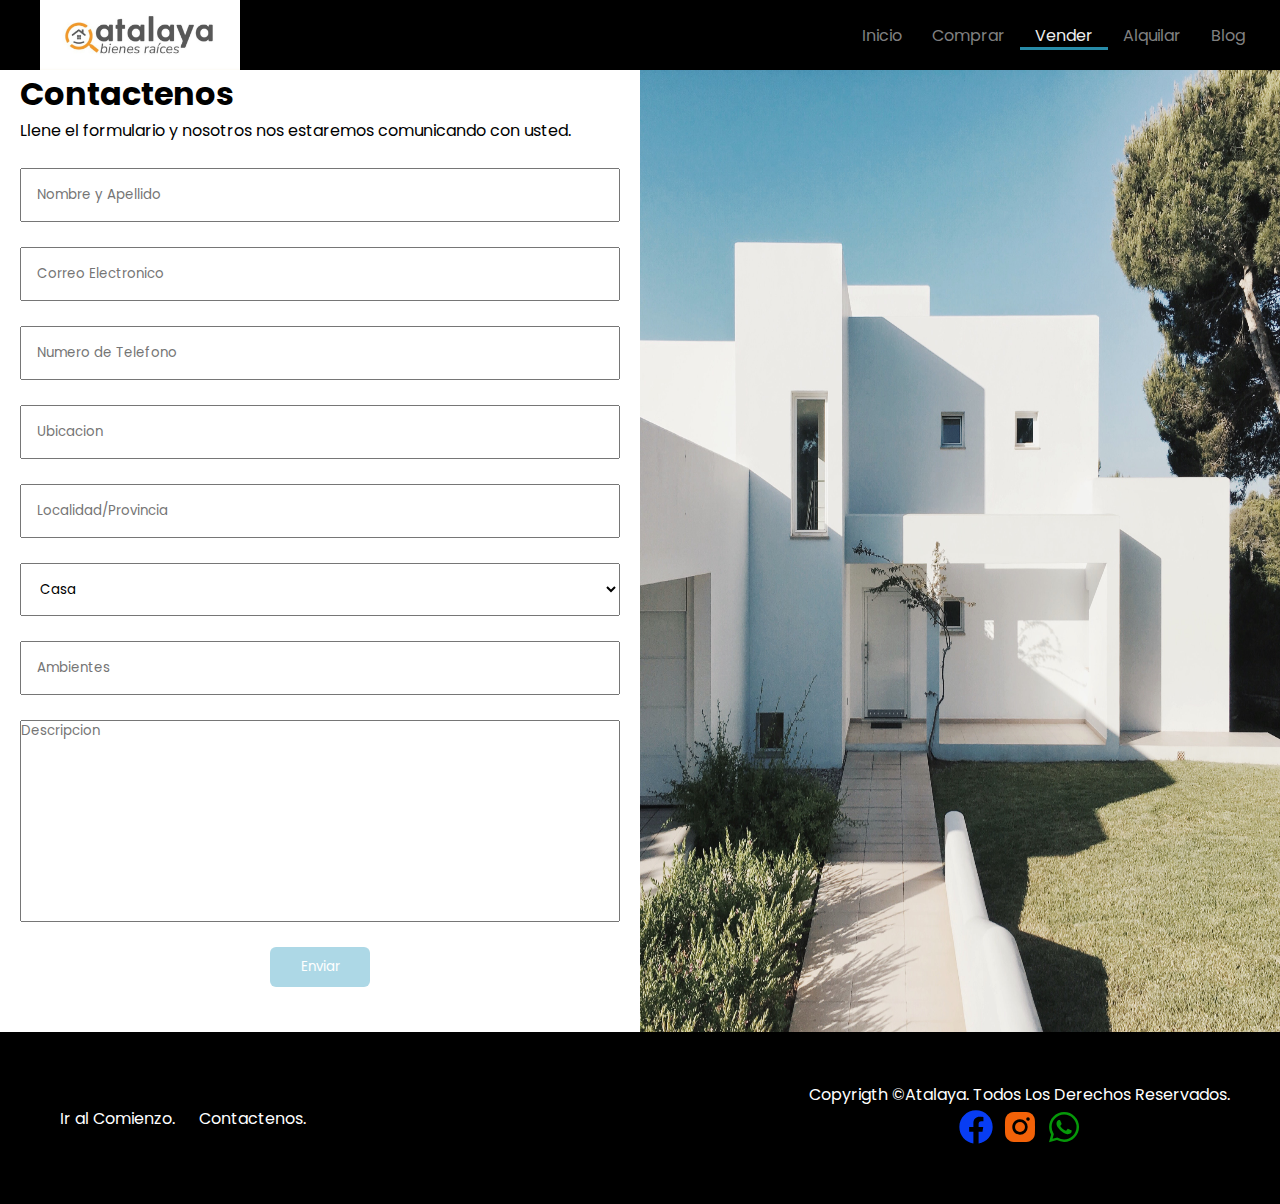
<file: vender.html>
<!DOCTYPE html>
<html lang="es">
<head>
  <meta charset="UTF-8">
  <meta name="viewport" content="width=device-width, initial-scale=1.0">
  <title>Inmobiliaria</title>
  <link rel="stylesheet" href="css/style.css" type="text/css">
  <link rel="stylesheet" href="css/vender.css" type="text/css">
</head>
<body>
  <header class="header">
    <nav class="nav">

      <div class="logo">
        <a class="img__link" href="index.html"><img class="img__logo" src="images/logo.jpeg" alt="logo"></a>
      </div>

      <div class="links">
        <ul class="ul__link">
          <li class="li__link"><a class="link" href="index.html">Inicio</a></li>
          <li class="li__link"><a class="link" href="comprar.html">Comprar</a></li>
          <li class="li__link"><a class="link link__active" href="vender.html">Vender</a></li>
          <li class="li__link"><a class="link" href="alquilar.html">Alquilar</a></li>
          <li class="li__link"><a class="link" href="blog.html">Blog</a></li>
        </ul>
      </div>

      <div class="hamburguesa">
        <img src="images/menu-regular-24 (1).png" alt="menu" id="hamburguesa">
      </div>

    </nav>
  </header> 

    <main class="main">
      <div class="div__form">
        <form class="form">
          <h1>Contactenos</h1>
          <p>Llene el formulario y nosotros nos estaremos comunicando con usted.</p><br>
          <input placeholder="Nombre y Apellido" type="text"><br>
          <input placeholder="Correo Electronico" type="email"><br>
          <input placeholder="Numero de Telefono" type="tel"><br>
          <input placeholder="Ubicacion" type="text"><br>
          <input placeholder="Localidad/Provincia" type="text"><br>
          <select name="" id="">
            <option value="">Casa</option>
            <option value="">departamento</option>
          </select><br>
          <input placeholder="Ambientes" type="number"><br>
          <textarea placeholder="Descripcion" name="" id="" cols="30" rows="10"></textarea><br>
          <button class="button" value="submit">Enviar</button><br>
        </form>
      </div>
      <div class="div__img">
        <img class="img" src="images/house.jpg" alt="house">
      </div>
    </main>

  <footer class="footer">
    <div class="footer__container">
      <div class="info">
        <a class="link__info" href="vender.html">Ir al Comienzo.</a>
        <a class="link__info" href="contacto.html">Contactenos.</a>
      </div>
      <div class="redes">
        <p>Copyrigth ©Atalaya. Todos Los Derechos Reservados.</p>
        <a href="https://www.facebook.com/profile.php?id=100083575488131" target="blank"><img class="icon" src="svg/facebook.svg" alt="facebook"></a>
        <a href="https://www.instagram.com/atalayabienesraices4008/" target="blank"><img class="icon" src="svg/instagram.svg" alt="instagram"></a>
        <a href="https://wa.me/3364624553" target="blank"><img class="icon" src="svg/whatsapp.svg" alt="whatsapp"></a>
      </div>
    </div>
  </footer>
</body>
<script src="js/main.js"></script>
</html>
</file>
<file: css/style.css>
@import url('https://fonts.googleapis.com/css2?family=Poppins:wght@400;500;600;700&display=swap');

*{
  margin: 0;
  padding: 0;
  box-sizing: border-box;
  font-family: 'poppins', sans-serif;
}

.header{
  background-color: rgba(0,0,0);
  position: fixed;
  top: 0;
  left: 0;
  width: 100%;
  z-index: 3;
}

.nav{
  display: flex;
  justify-content: space-between;
  align-items: center;
  margin: 0 20px;
}

.logo{
  height: 70px;
  margin: 0 20px;
}


.img__logo{
  width: 200px;
  height: 100%;
}

.ul__link{
  display: flex;
  list-style: none;
}

.li__link{
  transition: transform .3s ease;
}

.li__link:hover{
  transform: scale(1.2);
}

.link{
  text-decoration: none;
  color: #808080;
  padding: 0 15px;
}

.link:hover{
  color: #fff;
}

.link__active{
  color: #eee;
  border-bottom: solid #288ba8;
}

.hamburguesa{
    height: 100%;
    width: 70px;
    text-align: center;
    display: none;
}

.hamburguesa img{
    vertical-align: top;
}

/*fin header*/

.footer{
    background-color: #000;
    color: #fff;
    padding: 50px;
    margin-top: 20px;
}

.footer__container{
  display: flex;
  justify-content: space-between;
  align-items: center;
}

.link__info{
  text-decoration: none;
  color: #fff;
  padding: 0 10px;
}

.link__info:hover{
  border-bottom: solid #288ba4 ;
}

.redes{
  text-align: center;
}

.icon{
  width: 40px;
  transition: transform .3s ease;
}

.icon:hover{
  transform: scale(1.1);
}

@media screen and (max-width: 800px) {
    .hamburguesa{
        display: block;
    }

    .ul__link{
        position: fixed;
        left: 0;
        top: 60px;
        width: 70%;
        height: 100vh;
        display: flex;
        justify-content: space-evenly;
        align-items: center;
        flex-direction: column;
        transform: translateX(-100%);
        background-color: #000;
    }

    .enlaces2{
        transform: translateX(0%);
    }
}

@media (max-width: 600px){
  .footer__container{
    display: flex;
    flex-direction: column;
    gap: 20px;
    text-align: center;
  }

  .info{
    display: flex;
    flex-direction: column;
    gap: 10px;
  }

  .link__info{
    background-color: #00ff;
    border-radius: 6px;
  }
}
</file>
<file: css/index.css>
.hero{
  width: 100%;
  height: 100vh;
  clip-path: polygon(100% 0, 100% 80%, 50% 95%, 0 80%, 0 0);
}

.div__paragraph{
  padding: 20px;
}
</file>
<file: css/comprar.css>
.main_container {
    margin-top: 80px;
    /*display: grid;
    grid-template-columns: repeat(3, auto);*/
    display: flex;
    flex-wrap: wrap;
    gap: 30px;
    justify-content: center;
}

.posting{
    display: grid;
    grid-template-rows: 250px 1fr;
    width: 350px;
    cursor: pointer;
    position: relative;
    box-shadow: 0.4rem 0.4rem 0.6rem rgba(0, 0, 0, 0.2);
    transition: transform 0.3s ease;

}

.posting:hover {
    transform: scale(1.02);
}

.fondo {
    background-image: url("../images/hero.jpg");
    background-size: cover;
    border-top-left-radius: 6px;
    border-top-right-radius: 6px;
}

.hover-effect::before {
    content: "";
    position: absolute;
    top: 0;
    left: 0;
    width: 100%;
    height: 250px;
    /* background-image: linear-gradient(to bottom, rgba(0, 0, 0, 0) 0%, rgba(0, 0, 0, 0) 0%, rgba(0, 0, 0, 0) 50%, rgba(0, 0, 0, 0.75) 100%); */
    background-size: cover;
    z-index: 1;
}

.paragraph {
    margin-top: 0.2rem;
    background-color: rgb(255, 255, 255);
    /* text-align: center; */
    padding: 5px;
    border-bottom-left-radius: 6px;
    border-bottom-right-radius: 6px;

    display: grid;
    grid-template-rows: repeat(1fr);
    gap: 1.5rem;
}

.fondo {
    display: grid;
    grid-template-rows: max-content 1fr;
}

.hot .fondo {
    display: grid;
    grid-template-rows: max-content 1fr;
    grid-template-columns: 1fr 1fr;
}

.icons-container {
    text-align: center;
}



.for_sale{
    padding: .2rem;
    justify-self: left;
    background-color: rgb(0 255 0 / 0.4);
    border-radius: 6px;
    color: white;
}

.precio {
    padding: .2rem;
    justify-self: left;
    background-color: rgba(0, 0, 0, 0.25);
    border-radius: 6px;
    color: white;
    z-index: 2;
    align-self: flex-end;
}

.read-more{
    justify-self: center;
    text-decoration: none;
    padding: .4rem 1rem;
    background-color: lightblue;
    border-radius: 6px;
    color: white;
    transition: background-color 0.3s ease;
}

.read-more:hover {
    background-color: blue;
}

.desc-tittle {
    padding-bottom: 5px;
}

.hot-offer{
    padding: .2rem;
    justify-self: right;
    background-color: rgb(255 0 0 / 0.4);
    border-radius: 6px;
    color: white;
}
</file>
<file: css/blog.css>
* {
	padding: 0;
	margin: 0;
	box-sizing: border-box;
}

body {
	background: #f2f2f2;
	font-family: 'Roboto', sans-serif;
}

a {
	text-decoration: none;
}

.hero {
	display: flex;
	flex-direction: column;
	align-items: center;
	justify-content: center;
	height: calc(100vh - 80px);
	z-index: 100;
        position: relative;
}

.img__hero{
  width: 100%;
  height: 100%;
}

.pagina{
  font-size: 20px;
  position: absolute;
  color: #fff !important;
  top: 80%;
  background-color: #0000ff;
  border-radius: 6px;
  padding: 10px;
  box-shadow: 5px 5px 12px #000;
  transition: transform .3s ease;
}

.pagina:hover{
  transform: scale(1.02);
}


nav {
	background: #fff;
	height: 80px;
	box-shadow: rgba(149, 157, 165, 0.2) 0px 8px 24px;
	display: flex;
	position: sticky;
	top: 0;
	overflow: hidden;
	z-index: 100;
}

nav a {
	flex: 1;
	height: 100%;
	text-transform: uppercase;
	display: flex;
	align-items: center;
	justify-content: center;
	text-align: center;
	color: #000;
	transition: .2s ease-in-out all;
	font-weight: 500;
}

nav a:hover {
	background: #f0f0f0;
}

nav .indicador {
	width: 0px;
	height: 7px;
	background: #113cfc;
	position: absolute;
	bottom: 0;
	transition: .3s ease-out all;
	/* transform: translate(-500px); */
}

.seccion {
	min-height: 100vh;
	max-width: 800px;
	width: 90%;
	margin: auto;

	padding-top: 120px;
	display: flex;
	flex-direction: column;
	align-items: center;
	justify-content: center;

}

.seccion .card {
	background: #fff;
	height: 90%;
	padding: 40px;
	border-radius: 5px;
	box-shadow: rgba(149, 157, 165, 0.2) 0px 8px 24px;
}

.seccion h1 {
	font-size: 48px;
	margin-bottom: 20px;
}

.seccion p {
	line-height: 38px;
	margin-bottom: 40px;
	color: #494949;
	font-size: 20px;
}

.seccion img {
	width: 100%;
	vertical-align: top;
	margin-bottom: 20px;
	overflow: hidden;
}

.footer{
    background-color: #000;
    color: #fff;
    padding: 50px;
    margin-top: 20px;
}

.footer--container{
    display: flex;
    justify-content: space-between;
}

fieldset{
    width: 300px;
    background-color: rgba(125, 125, 222, 0.709);
    padding: 10px;
}

.label{
    padding: 10px;
}

.input{
    width: 300px;
    height: 30px;
}

.detalle{
    display: grid;
    text-align: center;
    padding: 20px 50px;
}

.detalle p{
    text-transform: capitalize;
}

h2{
    font-size: 30px;
}

.contacto{
    color: #ff0000;
    transition: transform .1s ease;
}

.contacto:hover{
    transform: scale(1.1);
}

.contacto a{
    text-decoration: none;
    color: #fff;
    transition: color .3s ease;
}

.contacto a:hover{
    color: rgba(0,50,255);
}

button{
    background-color: rgb(80, 27, 240);
    color: #fff;
    padding: 10px;
    border-radius: 6px;
}

.comienzo{
    text-decoration: none;
    color: #fff;
    background-color: blue;
    padding: 10px;
    border-radius: 6px;
    display: flex;
    align-items: center;
    justify-content: center;
}

select{
    padding: 5px;
}

.copy{
    text-align: center;
}

.icons{
    display: flex;
    gap: 20px;
    justify-content: center;
}

.icons img{
    width: 50px;
    transition: transform .3s ease;
}

.icons img:hover{
    transform: scale(1.1);
}

.whatsapp{
	color: #00ff00;
}



@media screen and (max-width: 800px) {
	nav a {
		font-size: 14px;
		padding: 5px;
	}
}

@media (max-width: 800px){
	
	.footer--container{
        display: flex;
        flex-wrap: wrap;
        justify-content: center;
		margin-bottom: 20px;
    }

    .pagina{
      top: 80%;
    }
}
</file>
<file: css/vender.css>
.main{
  margin-top: 70px;
  display: flex;
  justify-content: space-between;
}

.div__form{
  display: flex;
  justify-content: center;
  align-items: center;
}

.form{
  display: flex;
  flex-direction: column;
  width: 600px;
  margin: 0 20px;
}

.form input, select{
  padding: 15px;
}

.form textarea{
  resize: none;
}

.button{
  width: 100px;
  text-align: center;
  margin: 0 auto;
  padding: 10px;
  border-radius: 6px;
  color: #fff;
  border: none;
  background-color: lightblue;
}

.button:hover{
  background-color: #0000ff;
}

.div__img{
  display: flex;
  margin-bottom: -20px;
}

.img{
  width: 100%;
}

@media (max-width: 800px){
  .div__img{
    display: none;
  }

  .div__form{
    width: 90%;
  }

  .main{
    display: flex;
    justify-content: center;
  }
}
</file>
